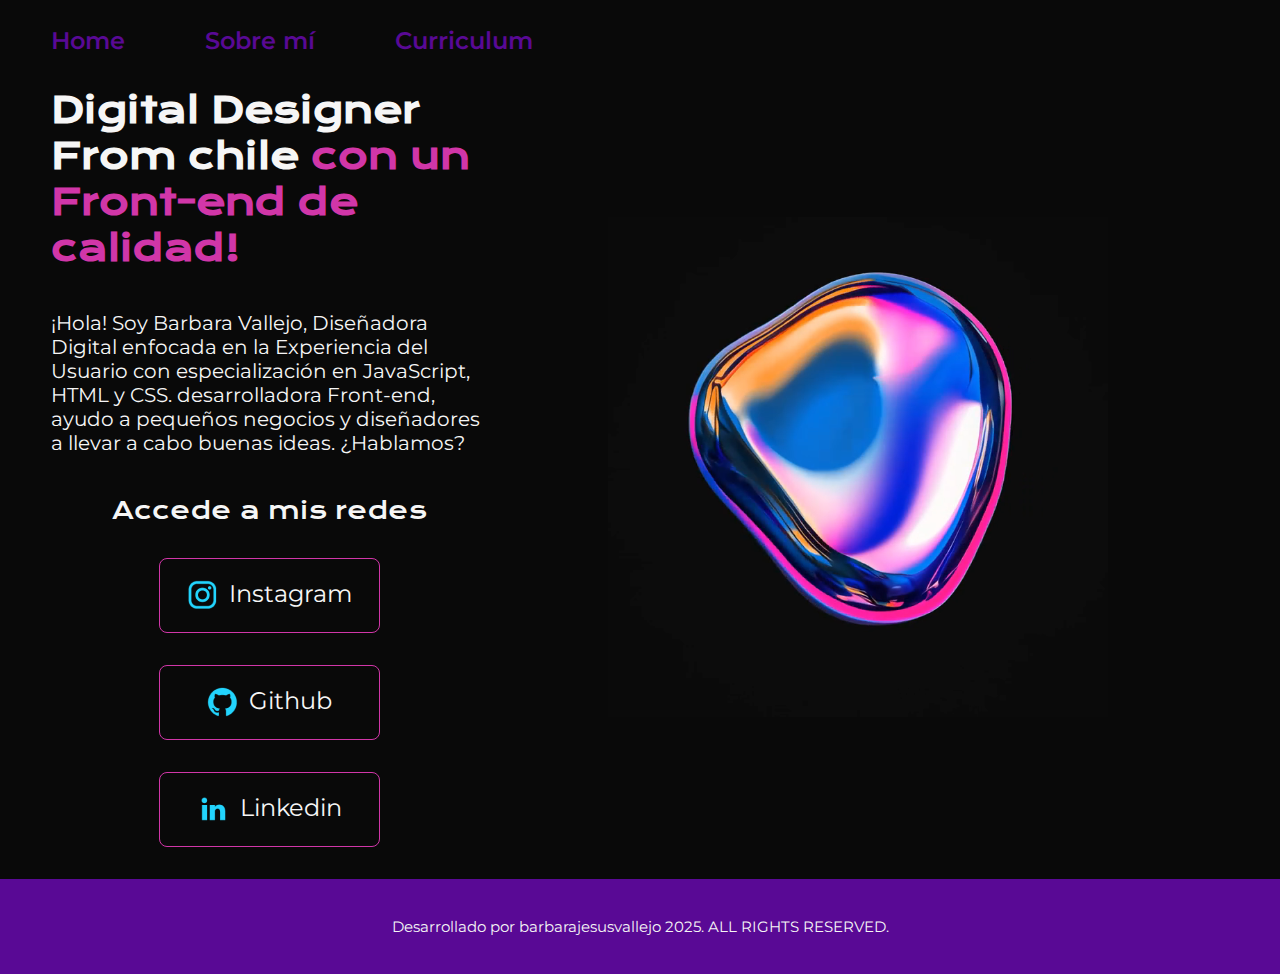
<file: index.html>
<!DOCTYPE html>
<html lang="es-ch">
<head>
    <meta charset="UTF-8">
    <meta name="viewport" content="width=device-width, initial-scale=1.0">
    <title>Portafolio</title>
    <link rel="stylesheet" href="./styles/style.css">
</head>
<body>
    <header class="header">
        <nav class="header__menú">
            <a class="header__menú__link" href="index.html">Home</a>
            <a class="header__menú__link" href="about.html">Sobre mí</a>
            <a class="header__menú__link" href="Curriculum.html">Curriculum</a>
        </nav>
    </header>
    <main class="Presentación">
        <section class="Presentación__contenido">
         <h1 class="Presentación__contenido__titulo">
            Digital Designer From chile 
            <strong class="titulo-destaque">con un Front-end de calidad!
            </strong></h1>
            <p class="Presentación__contenido__texto">¡Hola! Soy Barbara Vallejo,
               Diseñadora Digital enfocada en la Experiencia del Usuario
               con especialización en JavaScript, HTML y CSS. 
               desarrolladora Front-end, ayudo a pequeños negocios y diseñadores a 
               llevar a cabo buenas ideas. ¿Hablamos?

            </p>

            <div class="Presentación__enlaces">
                <h2 class="Presentación__enlaces__subtitulos"> Accede a mis redes </h2>
                <a class="Presentación__enlaces__link" href="https://www.instagram.com/baarbaravallejo/">
                    <img src="./assets/ig-cel.png">
                    Instagram</a>
                <a class="Presentación__enlaces__link" href="https://github.com/bvallejodesign-dotcom">
                    <img src="./assets/github-cel.png">
                    Github</a>
                <a class="Presentación__enlaces__link" href="https://www.linkedin.com/in/barbarajesusvallejo/">
                    <img src="./assets/in-cel.png">
                    Linkedin</a>
            </div>

        </section>
        <video class="Presentación__video" src="./assets/Globo.mp4" autoplay muted loop playsinline width="1000" height="500"></video>

    </main>
    <footer class="footer">
        <p> Desarrollado por barbarajesusvallejo 2025. ALL RIGHTS RESERVED. </p>  
    </footer>
</body>
</html>
</file>
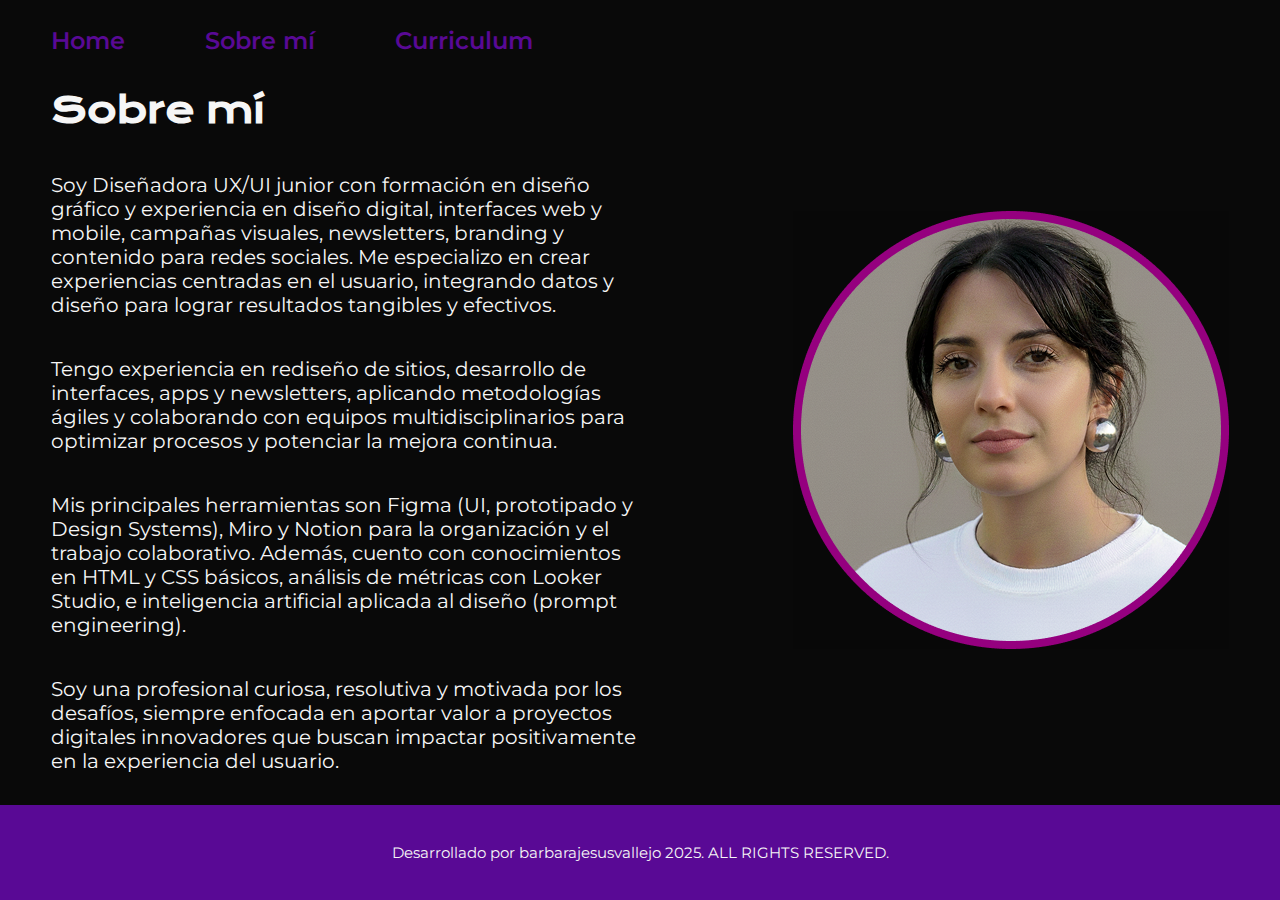
<file: about.html>
<!DOCTYPE html>
<html lang="es-ch">
<head>
    <meta charset="UTF-8">
    <meta name="viewport" content="width=device-width, initial-scale=1.0">
    <title>Sobre mí</title>
    <link rel="stylesheet" href="./styles/style.css">
</head>
<body>
    <header class="header">
        <nav class="header__menú">
            <a class="header__menú__link" href="index.html">Home</a>
            <a class="header__menú__link" href="about.html">Sobre mí</a>
            <a class="header__menú__link" href="Curriculum.html">Curriculum</a>

        </nav>
    </header>
    <main class="Presentación">

        <section class="Presentación__contenido">
            <h1 class="Presentación__contenido__titulo">Sobre mí</h1>
            <p class="Presentación__contenido__texto">Soy Diseñadora UX/UI junior con formación en diseño 
               gráfico y experiencia en diseño digital, interfaces web y mobile, campañas
               visuales, newsletters, branding y contenido para redes sociales. 
               Me especializo en crear experiencias centradas en el usuario, 
               integrando datos y diseño para lograr resultados tangibles y efectivos.</p>
            <p class="Presentación__contenido__texto">Tengo experiencia en rediseño de sitios, desarrollo de interfaces, 
               apps y newsletters, aplicando metodologías ágiles y colaborando con 
               equipos multidisciplinarios para optimizar procesos y potenciar la mejora
               continua.</p>
            <p class="Presentación__contenido__texto">Mis principales herramientas son Figma (UI, prototipado y Design Systems),
               Miro y Notion para la organización y el trabajo colaborativo. Además, 
               cuento con conocimientos en HTML y CSS básicos, análisis de métricas con 
               Looker Studio, e inteligencia artificial aplicada al diseño 
               (prompt engineering).</p>
            <p class="Presentación__contenido__texto">Soy una profesional curiosa, resolutiva y motivada por los desafíos, 
               siempre enfocada en aportar valor a proyectos digitales innovadores 
               que buscan impactar positivamente en la experiencia del usuario.</p>

        </section>
        <img class="Presentación__imagen" src="./assets/Ellipse _yo.jpg" alt="Foto de barbarajesusvallejo">

    </main>
    <footer class="footer">
        <p> Desarrollado por barbarajesusvallejo 2025. ALL RIGHTS RESERVED. </p>  
    </footer>
</body>
</html>
</file>
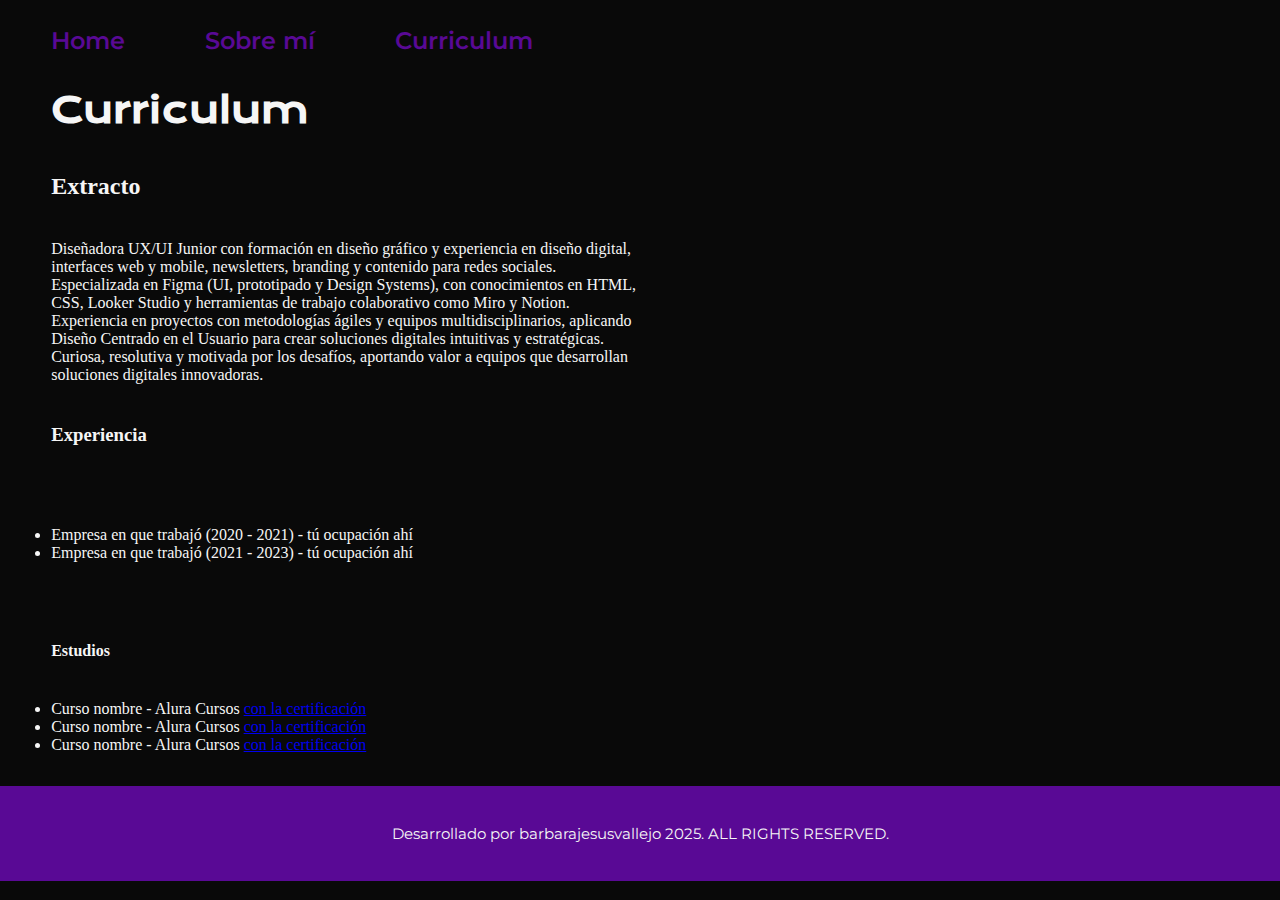
<file: Curriculum.html>
<!DOCTYPE html>
<html lang="es-ch">
<head>
    <meta charset="UTF-8">
    <meta name="viewport" content="width=device-width, initial-scale=1.0">
    <title>Curriculum</title>
    <link rel="stylesheet" href="./styles/style.css">
</head>
<body>
    <header class="header">
        <nav class="header__menú">
            <a class="header__menú__link" href="index.html">Home</a>
            <a class="header__menú__link" href="about.html">Sobre mí</a>
            <a class="header__menú__link" href="Curriculum.html">Curriculum</a>

        </nav>
    </header>
    <main class="Presentación">
        <section class="Presentación__contenido">
        <h1 class="Presentación__contenido__titulo">Curriculum</h1>
        <h2 class="presentacion__contenido__texto">
                Extracto</h2>
            <p class="presentacion__contenido__texto">
                Diseñadora UX/UI Junior con formación en diseño gráfico y experiencia 
                en diseño digital, interfaces web y mobile, newsletters, branding y 
                contenido para redes sociales. Especializada en Figma (UI, prototipado 
                y Design Systems), con conocimientos en HTML, CSS, Looker Studio y 
                herramientas de trabajo colaborativo como Miro y Notion. Experiencia 
                en proyectos con metodologías ágiles y equipos multidisciplinarios, 
                aplicando Diseño Centrado en el Usuario para crear soluciones digitales 
                intuitivas y estratégicas.
                Curiosa, resolutiva y motivada por los desafíos, aportando valor a
                equipos que desarrollan soluciones digitales innovadoras.</p>
         <h3 class="presentacion__contenido__texto">
                Experiencia</h3>
            <p class="presentacion__contenido__texto">
                <ul class="presentacion__contenido__texto">
                    <li> Empresa en que trabajó (2020 - 2021) - tú ocupación ahí </li>
                    <li> Empresa en que trabajó (2021 - 2023) - tú ocupación ahí </li>
                </ul>

            </p>
        <h4 class="presentacion__contenido__titulo">Estudios</h4>
            <div class="presentacion__contenido__texto">
                <ul class="presentacion__contenido__texto">
                    <li>Curso nombre - Alura Cursos <a href="linkdelacertificacion">con la certificación</a> </li>
                    <li>Curso nombre - Alura Cursos <a href="linkdelacertificacion">con la certificación</a></li>
                    <li>Curso nombre - Alura Cursos <a href="linkdelacertificacion">con la certificación</a></li>
                </ul>
            </div>
            
    
        </section>
    </main>
    <footer class="footer">
        <p> Desarrollado por barbarajesusvallejo 2025. ALL RIGHTS RESERVED. </p>  
    </footer>
</body>
</html>
</file>
<file: styles/style.css>
@import url('https://fonts.googleapis.com/css2?family=Montserrat:ital,wght@0,100..900;1,100..900&display=swap');@import url('https://fonts.googleapis.com/css2?family=Krona+One&display=swap');


:root {
    --color-primario: rgb(9, 9, 9);
    --color-secundario: #f6f6f6;
    --color-terciario: #d136a8;
    --color-cuartiario: #590995;
    --color-hover: #c36ca3de;

    --fuente-montserrat: 'Montserrat', sans serif;
    --fuente-krona: 'krona One', sans serif;

 }
 
* {

    padding: 0;
    margin: 0;
}

body {
    background-color: var(--color-primario);
    color: var(--color-secundario);
    box-sizing: border-box;
}

.header{
    padding: 2% 0% 0% 4%;
}

.header__menú{
    display: flex;
    gap: 80px;

}

.header__menú__link{
    font-family: var(--fuente-montserrat);
    font-size: 1.5rem;
    font-weight: 600;
    color: var(--color-cuartiario);
    text-decoration: none;

}


.Presentación{
    display: flex;
    align-items: center;
    padding: 2.5% 4%;
    justify-content: space-between;
    

}

.Presentación__contenido{
    width: 50%;
    display: flex;
    flex-direction: column;
    gap: 40px ;
   
}

.Presentación__contenido__titulo{
    font-size: 2.25rem;
    font-family: var(--fuente-krona);
}

.titulo-destaque{
    color: var(--color-terciario);
}

.Presentación__contenido__texto{
    font-family: var(--fuente-montserrat);
    font-size: 20px;
}

.Presentación__enlaces{
    display: flex;
    justify-content: space-between;
    flex-direction: column;
    align-items: center;
    gap: 32px;

}

.Presentación__enlaces__subtitulos{
    font-family: var(--fuente-krona);
    font-size: 1.5rem;
    font-weight: 400;

}

.Presentación__enlaces__link{
    width: 50%;
    text-align: center;
    padding: 20.5px 0;
    border-radius: 8px;
    font-family: var(--fuente-montserrat);
    font-size: 1.5rem;
    font-weight: 400;
    text-decoration: none;
    color:var(--color-secundario);
    border: 1px solid var(--color-terciario);
    display: flex;
    justify-content: center;
    gap: 10px;
   
}

.Presentación__enlaces__link:hover{

    background-color: var(--color-hover);
    cursor: pointer;
    
}

.presentacion__video{
    width: 50%;
}
.presentacion__imagen{
    width: 50%;
}

.footer{
    background-color:var(--color-cuartiario);
    padding: 3%;
    color: var(--color-secundario);
    text-align: center;
    font-family: var(--fuente-montserrat);
    font-size: 15px;
    font-weight: 400;
}

@media (max-width: 1200px ){

    .header{
        padding: 5%;
    }
    
    .header__menú{
        justify-content: center;
        text-align: center;
        gap: 6%;
    }
    .Presentación{
        flex-direction: column-reverse;
        padding: 5cap;
        
        
    }

    .Presentación__contenido{
        width: auto;
        padding: 10%;

    }
}
</file>
